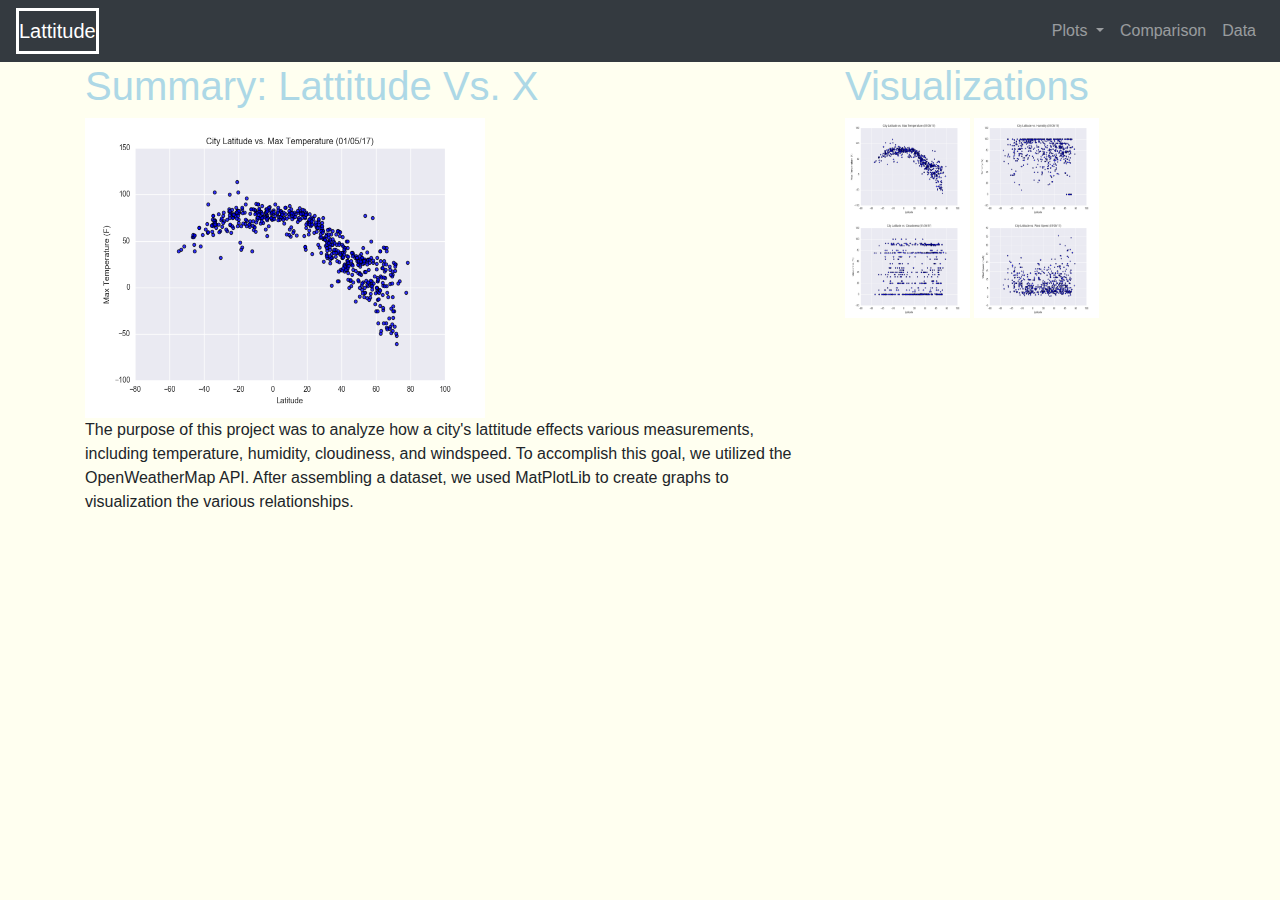
<file: index.html>
<!DOCTYPE html>
<html lang="en">

<head>
  <meta charset="UTF-8">
  <title>Lattitude Visualizations</title>
  <link rel="stylesheet" href="https://stackpath.bootstrapcdn.com/bootstrap/4.3.1/css/bootstrap.min.css" integrity="sha384-ggOyR0iXCbMQv3Xipma34MD+dH/1fQ784/j6cY/iJTQUOhcWr7x9JvoRxT2MZw1T" crossorigin="anonymous">

  <script src="https://code.jquery.com/jquery-3.3.1.slim.min.js" integrity="sha384-q8i/X+965DzO0rT7abK41JStQIAqVgRVzpbzo5smXKp4YfRvH+8abtTE1Pi6jizo" crossorigin="anonymous"></script>
  <script src="https://cdnjs.cloudflare.com/ajax/libs/popper.js/1.14.7/umd/popper.min.js" integrity="sha384-UO2eT0CpHqdSJQ6hJty5KVphtPhzWj9WO1clHTMGa3JDZwrnQq4sF86dIHNDz0W1" crossorigin="anonymous"></script>
  <script src="https://stackpath.bootstrapcdn.com/bootstrap/4.3.1/js/bootstrap.min.js" integrity="sha384-JjSmVgyd0p3pXB1rRibZUAYoIIy6OrQ6VrjIEaFf/nJGzIxFDsf4x0xIM+B07jRM" crossorigin="anonymous"></script>

  <link rel="stylesheet" type="text/css" href="style.css">
</head>

<body> 
    <nav class="navbar navbar-expand-lg navbar-dark bg-dark">
        <a class="navbar-brand" href="index.html">Lattitude</a>
        <button class="navbar-toggler" type="button" data-toggle="collapse" data-target="#navbarSupportedContent" aria-controls="navbarSupportedContent" aria-expanded="false" aria-label="Toggle navigation">
          <span class="navbar-toggler-icon"></span>
        </button>
    
        <div class="collapse navbar-collapse justify-content-end" id="navbarSupportedContent">
          <ul class="navbar-nav">
            <li class="nav-item dropdown">
              <a class="nav-link dropdown-toggle" href="#" id="navbarDropdown" role="button" data-toggle="dropdown" aria-haspopup="true" aria-expanded="false">
                Plots
              </a>
              <div class="dropdown-menu" aria-labelledby="navbarDropdown">
                <a class="dropdown-item" href="max_temperature.html">Lattitude Vs. Max Temperature</a>
                <a class="dropdown-item" href="humidity.html">Lattitude Vs. Humidity</a>
                <a class="dropdown-item" href="cloudiness.html">Lattitude Vs. Cloudiness</a>
                <a class="dropdown-item" href="wind_speed.html">Lattitude Vs. Wind Speed</a>
              </div>
            </li>
            <li class="nav-item">
                <a class="nav-link" href="comparison.html">Comparison</a>
              </li>
              <li class="nav-item">
                <a class="nav-link" href="data.html">Data</a>
              </li>
          </ul>
        </div>
      </nav>

      <div class="container">
        <div class="row">
          <div class="col-md-8">
            <div class="box skyblue"></div>
            <h1>Summary: Lattitude Vs. X</h1>
            <img src="11-Web_homework_Instructions_Resources_assets_images_Fig1.png" alt="Example Visualization" style="width:400px;height:300px;">
            <p>The purpose of this project was to analyze how a city's lattitude effects various measurements, including temperature, humidity, cloudiness, and windspeed. To accomplish this goal, we utilized the OpenWeatherMap API. 
                After assembling a dataset, we used MatPlotLib to create graphs to visualization the various relationships.
          </div>
          <div class="col-md-4">
            <div class="box skyblue"></div>
            <h1>Visualizations</h1>
            <a href="max_temperature.html">
                <img src="11-Web_homework_Instructions_Resources_assets_images_Fig1.png" alt="Visualization 1" style="width:125px;height:100px;">
            </a>
            <a href="humidity.html">
                <img src="11-Web_homework_Instructions_Resources_assets_images_Fig2.png" alt="Visualization 1" style="width:125px;height:100px;">
            </a>
            <a href="cloudiness.html">
                <img src="11-Web_homework_Instructions_Resources_assets_images_Fig3.png" alt="Visualization 1" style="width:125px;height:100px;">
            </a>
            <a href="wind_speed.html">
                <img src="11-Web_homework_Instructions_Resources_assets_images_Fig4.png" alt="Visualization 1" style="width:125px;height:100px;">
            </a>
          </div>
        </div>


</body>
</file>
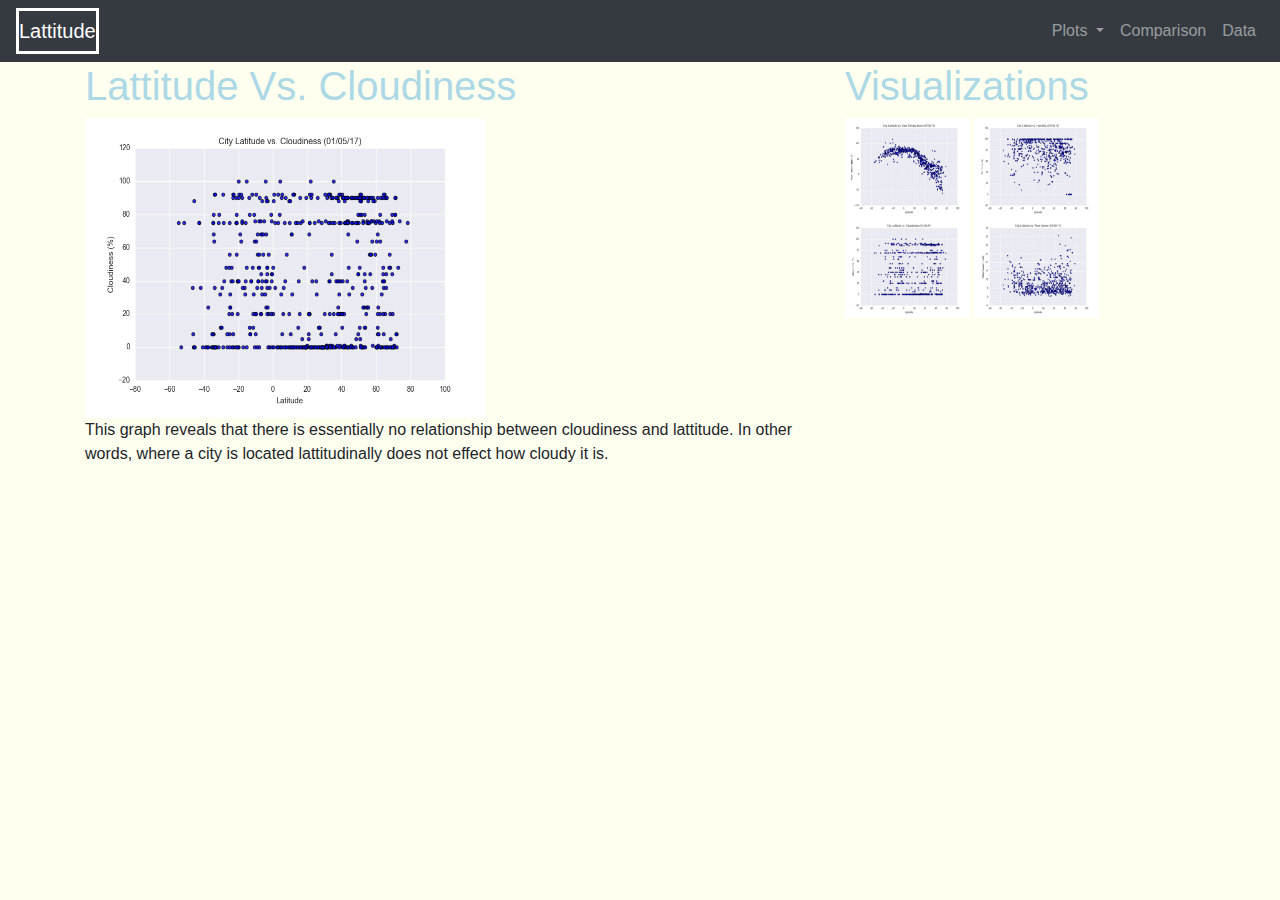
<file: cloudiness.html>
<!DOCTYPE html>
<html lang="en">

<head>
  <meta charset="UTF-8">
  <title>Lattitude Visualizations</title>
  <link rel="stylesheet" href="https://stackpath.bootstrapcdn.com/bootstrap/4.3.1/css/bootstrap.min.css" integrity="sha384-ggOyR0iXCbMQv3Xipma34MD+dH/1fQ784/j6cY/iJTQUOhcWr7x9JvoRxT2MZw1T" crossorigin="anonymous">

  <script src="https://code.jquery.com/jquery-3.3.1.slim.min.js" integrity="sha384-q8i/X+965DzO0rT7abK41JStQIAqVgRVzpbzo5smXKp4YfRvH+8abtTE1Pi6jizo" crossorigin="anonymous"></script>
  <script src="https://cdnjs.cloudflare.com/ajax/libs/popper.js/1.14.7/umd/popper.min.js" integrity="sha384-UO2eT0CpHqdSJQ6hJty5KVphtPhzWj9WO1clHTMGa3JDZwrnQq4sF86dIHNDz0W1" crossorigin="anonymous"></script>
  <script src="https://stackpath.bootstrapcdn.com/bootstrap/4.3.1/js/bootstrap.min.js" integrity="sha384-JjSmVgyd0p3pXB1rRibZUAYoIIy6OrQ6VrjIEaFf/nJGzIxFDsf4x0xIM+B07jRM" crossorigin="anonymous"></script>

  <link rel="stylesheet" href="style.css">
</head>

<body> 
    <nav class="navbar navbar-expand-lg navbar-dark bg-dark">
        <a class="navbar-brand" href="index.html">Lattitude</a>
        <button class="navbar-toggler" type="button" data-toggle="collapse" data-target="#navbarSupportedContent" aria-controls="navbarSupportedContent" aria-expanded="false" aria-label="Toggle navigation">
          <span class="navbar-toggler-icon"></span>
        </button>
    
        <div class="collapse navbar-collapse justify-content-end" id="navbarSupportedContent">
          <ul class="navbar-nav">
            <li class="nav-item dropdown">
              <a class="nav-link dropdown-toggle" href="#" id="navbarDropdown" role="button" data-toggle="dropdown" aria-haspopup="true" aria-expanded="false">
                Plots
              </a>
              <div class="dropdown-menu" aria-labelledby="navbarDropdown">
                <a class="dropdown-item" href="max_temperature.html">Lattitude Vs. Max Temperature</a>
                <a class="dropdown-item" href="humidity.html">Lattitude Vs. Humidity</a>
                <a class="dropdown-item" href="cloudiness.html">Lattitude Vs. Cloudiness</a>
                <a class="dropdown-item" href="wind_speed.html">Lattitude Vs. Wind Speed</a>
              </div>
            </li>
            <li class="nav-item">
                <a class="nav-link" href="comparison.html">Comparison</a>
              </li>
              <li class="nav-item">
                <a class="nav-link" href="data.html">Data</a>
              </li>
          </ul>
        </div>
      </nav>

      <div class="container">
        <div class="row">
          <div class="col-md-8">
            <div class="box skyblue"></div>
            <h1>Lattitude Vs. Cloudiness</h1>
            <img src="11-Web_homework_Instructions_Resources_assets_images_Fig3.png" alt="Example Visualization" style="width:400px;height:300px;">
            <p>This graph reveals that there is essentially no relationship between cloudiness and lattitude. In other words, where a city is located lattitudinally does not effect how cloudy it is.
          </div>
          <div class="col-md-4">
            <div class="box skyblue"></div>
            <h1>Visualizations</h1>
            <a href="max_temperature.html">
                <img src="11-Web_homework_Instructions_Resources_assets_images_Fig1.png" alt="Visualization 1" style="width:125px;height:100px;">
            </a>
            <a href="humidity.html">
                <img src="11-Web_homework_Instructions_Resources_assets_images_Fig2.png" alt="Visualization 1" style="width:125px;height:100px;">
            </a>
            <a href="cloudiness.html">
                <img src="11-Web_homework_Instructions_Resources_assets_images_Fig3.png" alt="Visualization 1" style="width:125px;height:100px;">
            </a>
            <a href="wind_speed.html">
                <img src="11-Web_homework_Instructions_Resources_assets_images_Fig4.png" alt="Visualization 1" style="width:125px;height:100px;">
            </a>
          </div>
        </div>

</body>
</file>
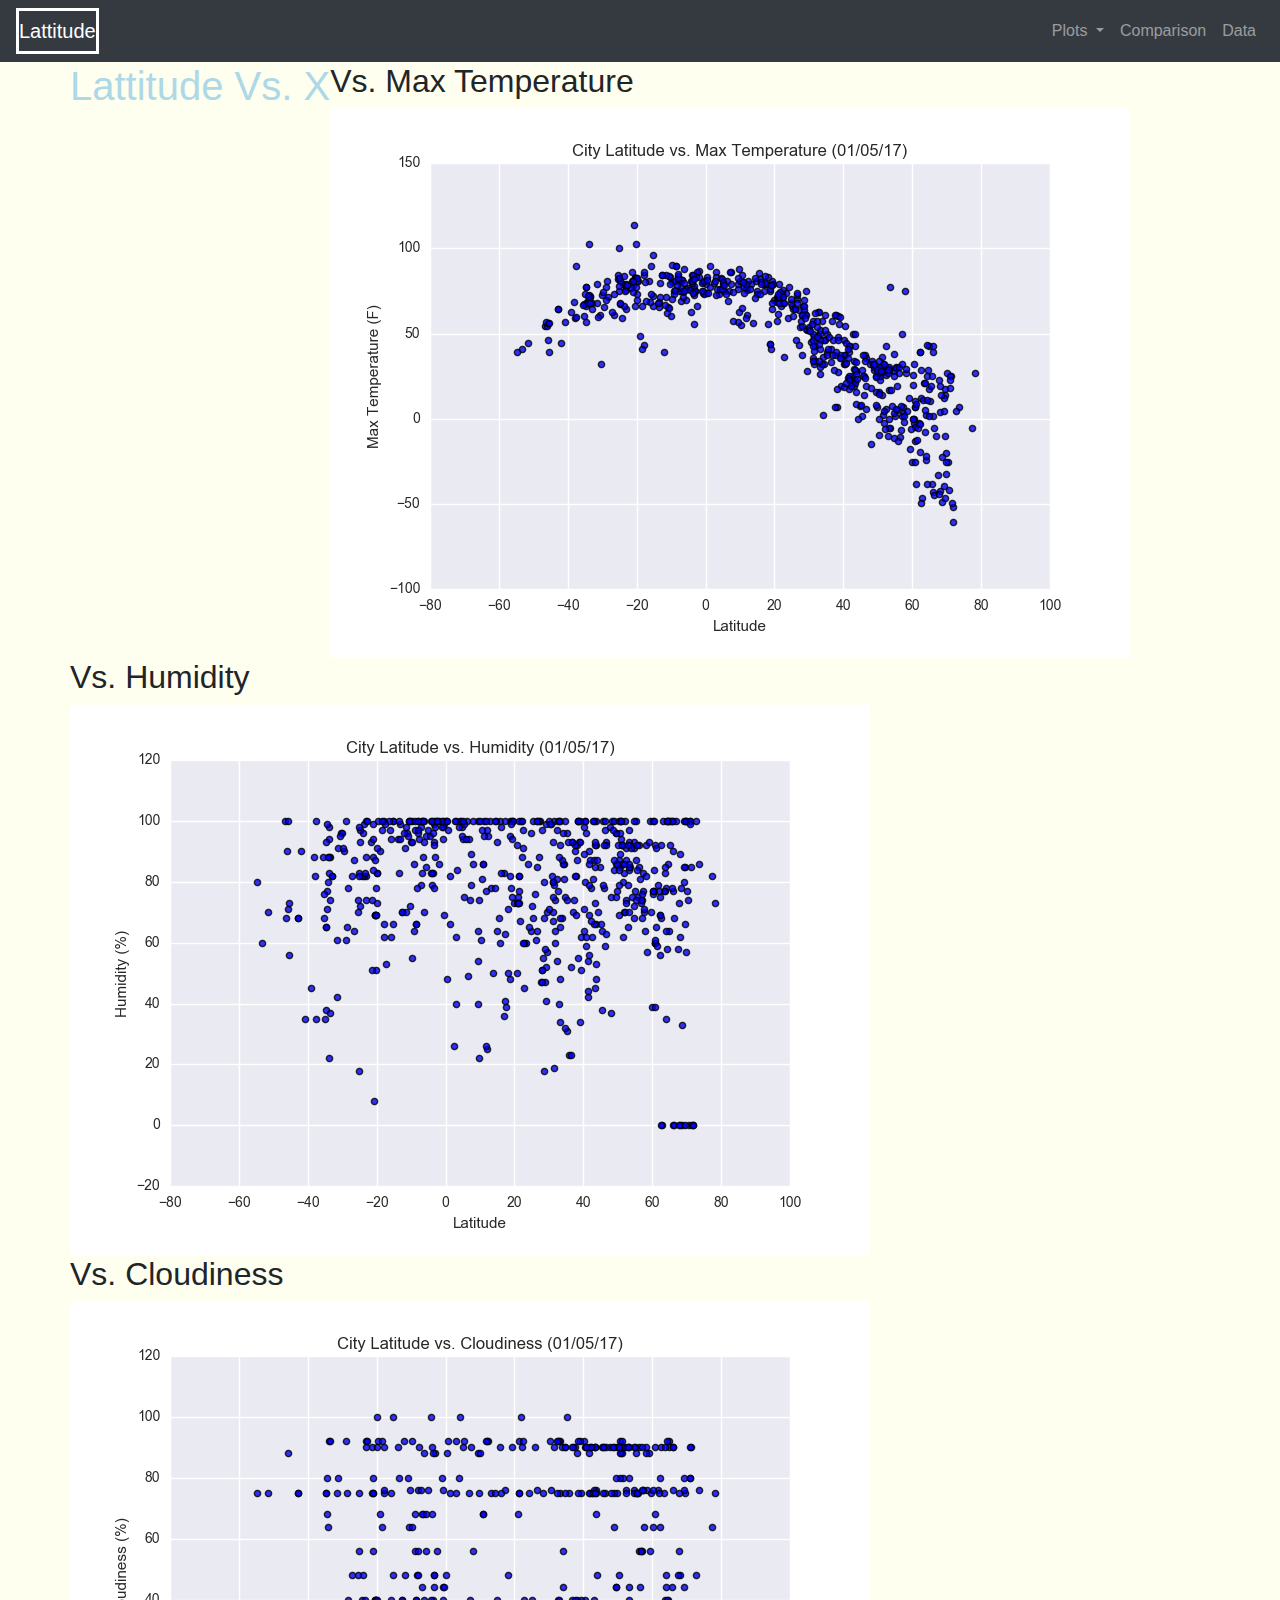
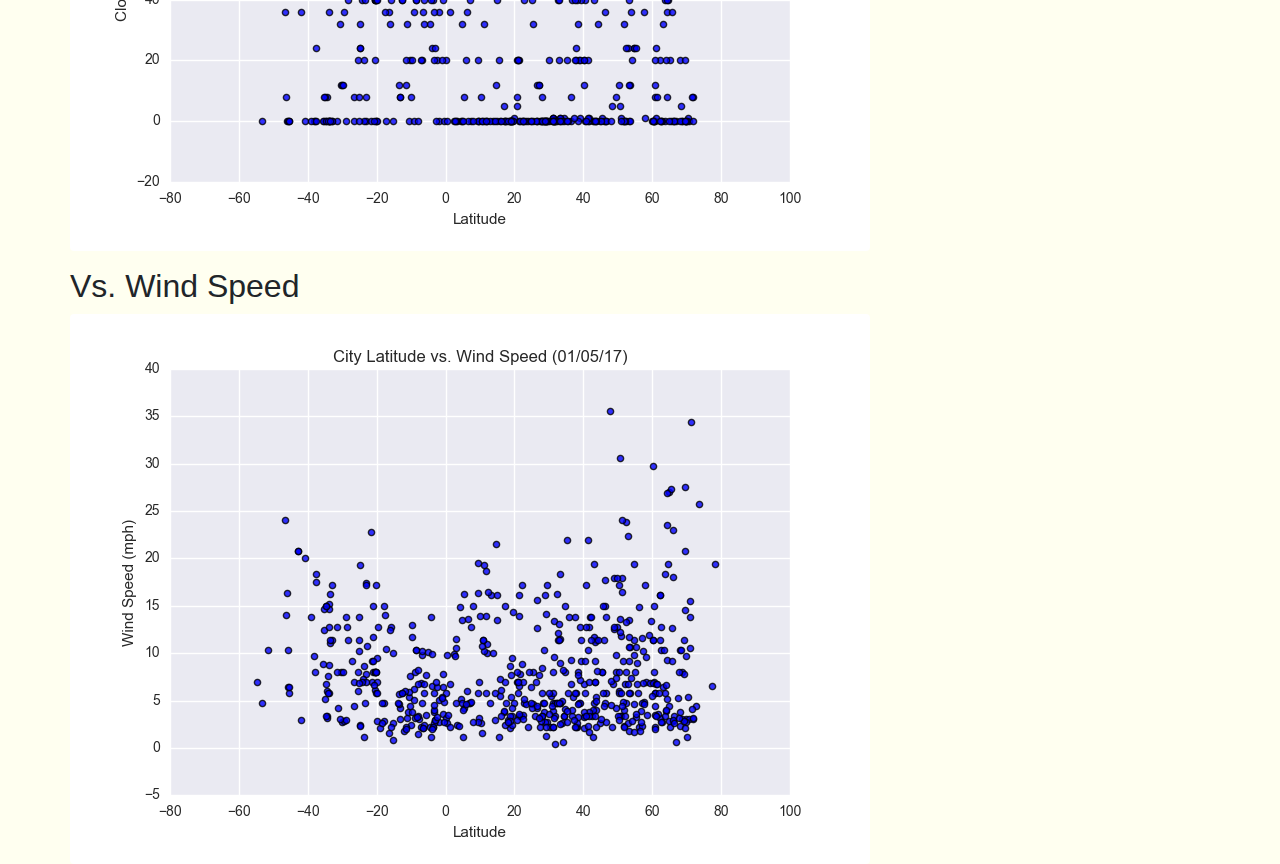
<file: comparison.html>
<!DOCTYPE html>
<html lang="en">

<head>
  <meta charset="UTF-8">
  <title>Lattitude Visualizations</title>
  <link rel="stylesheet" href="https://stackpath.bootstrapcdn.com/bootstrap/4.3.1/css/bootstrap.min.css" integrity="sha384-ggOyR0iXCbMQv3Xipma34MD+dH/1fQ784/j6cY/iJTQUOhcWr7x9JvoRxT2MZw1T" crossorigin="anonymous">

  <script src="https://code.jquery.com/jquery-3.3.1.slim.min.js" integrity="sha384-q8i/X+965DzO0rT7abK41JStQIAqVgRVzpbzo5smXKp4YfRvH+8abtTE1Pi6jizo" crossorigin="anonymous"></script>
  <script src="https://cdnjs.cloudflare.com/ajax/libs/popper.js/1.14.7/umd/popper.min.js" integrity="sha384-UO2eT0CpHqdSJQ6hJty5KVphtPhzWj9WO1clHTMGa3JDZwrnQq4sF86dIHNDz0W1" crossorigin="anonymous"></script>
  <script src="https://stackpath.bootstrapcdn.com/bootstrap/4.3.1/js/bootstrap.min.js" integrity="sha384-JjSmVgyd0p3pXB1rRibZUAYoIIy6OrQ6VrjIEaFf/nJGzIxFDsf4x0xIM+B07jRM" crossorigin="anonymous"></script>

  <link rel="stylesheet" href="style.css">
</head>

<body> 
    <nav class="navbar navbar-expand-lg navbar-dark bg-dark">
        <a class="navbar-brand" href="index.html">Lattitude</a>
        <button class="navbar-toggler" type="button" data-toggle="collapse" data-target="#navbarSupportedContent" aria-controls="navbarSupportedContent" aria-expanded="false" aria-label="Toggle navigation">
          <span class="navbar-toggler-icon"></span>
        </button>
    
        <div class="collapse navbar-collapse justify-content-end" id="navbarSupportedContent">
          <ul class="navbar-nav">
            <li class="nav-item dropdown">
              <a class="nav-link dropdown-toggle" href="#" id="navbarDropdown" role="button" data-toggle="dropdown" aria-haspopup="true" aria-expanded="false">
                Plots
              </a>
              <div class="dropdown-menu" aria-labelledby="navbarDropdown">
                <a class="dropdown-item" href="max_temperature.html">Lattitude Vs. Max Temperature</a>
                <a class="dropdown-item" href="humidity.html">Lattitude Vs. Humidity</a>
                <a class="dropdown-item" href="cloudiness.html">Lattitude Vs. Cloudiness</a>
                <a class="dropdown-item" href="wind_speed.html">Lattitude Vs. Wind Speed</a>
              </div>
            </li>
            <li class="nav-item">
                <a class="nav-link" href="comparison.html">Comparison</a>
              </li>
              <li class="nav-item">
                <a class="nav-link" href="data.html">Data</a>
              </li>
          </ul>
        </div>
      </nav>

      <div class="container">
        <div class="row">
            <h1>Lattitude Vs. X</h1>
            <article class="post">
                <h2>Vs. Max Temperature</h2>
                <img src="11-Web_homework_Instructions_Resources_assets_images_Fig1.png" class="rounded mx-auto d-block" alt="Max Temp">
              </article>
              <article class="post">
                <h2>Vs. Humidity</h2>
                <img src="11-Web_homework_Instructions_Resources_assets_images_Fig2.png" class="rounded mx-auto d-block" alt="Max Temp">
              </article>
              <article class="post">
                <h2>Vs. Cloudiness</h2>
                <img src="11-Web_homework_Instructions_Resources_assets_images_Fig3.png" class="rounded mx-auto d-block" alt="Max Temp">
                </p>
              </article>
              <article class="post">
                <h2>Vs. Wind Speed</h2>
                <img src="11-Web_homework_Instructions_Resources_assets_images_Fig4.png" class="rounded mx-auto d-block" alt="Max Temp">
              </article>
        </div>

</body>
</file>
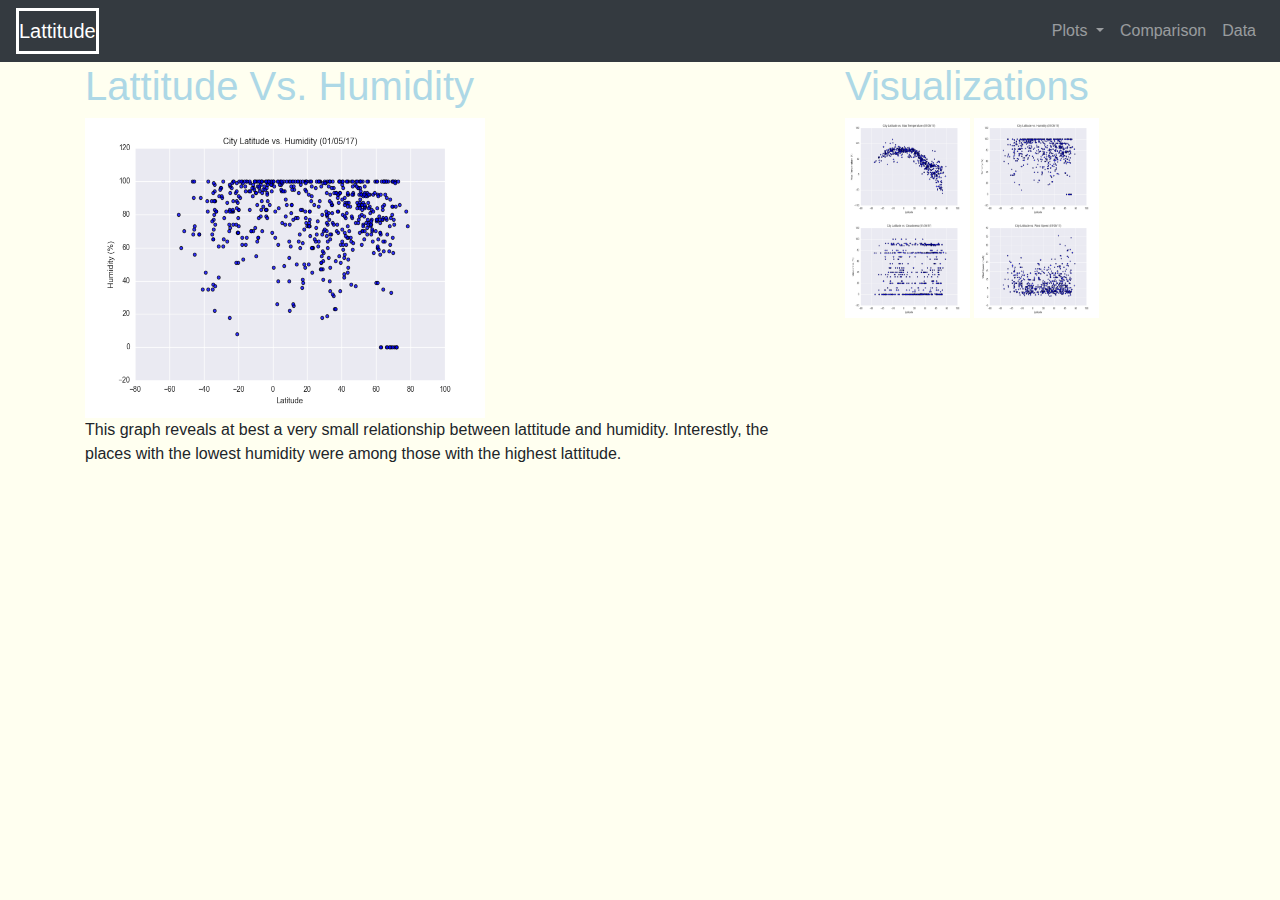
<file: humidity.html>
<!DOCTYPE html>
<html lang="en">

<head>
  <meta charset="UTF-8">
  <title>Lattitude Visualizations</title>
  <link rel="stylesheet" href="https://stackpath.bootstrapcdn.com/bootstrap/4.3.1/css/bootstrap.min.css" integrity="sha384-ggOyR0iXCbMQv3Xipma34MD+dH/1fQ784/j6cY/iJTQUOhcWr7x9JvoRxT2MZw1T" crossorigin="anonymous">

  <script src="https://code.jquery.com/jquery-3.3.1.slim.min.js" integrity="sha384-q8i/X+965DzO0rT7abK41JStQIAqVgRVzpbzo5smXKp4YfRvH+8abtTE1Pi6jizo" crossorigin="anonymous"></script>
  <script src="https://cdnjs.cloudflare.com/ajax/libs/popper.js/1.14.7/umd/popper.min.js" integrity="sha384-UO2eT0CpHqdSJQ6hJty5KVphtPhzWj9WO1clHTMGa3JDZwrnQq4sF86dIHNDz0W1" crossorigin="anonymous"></script>
  <script src="https://stackpath.bootstrapcdn.com/bootstrap/4.3.1/js/bootstrap.min.js" integrity="sha384-JjSmVgyd0p3pXB1rRibZUAYoIIy6OrQ6VrjIEaFf/nJGzIxFDsf4x0xIM+B07jRM" crossorigin="anonymous"></script>

  <link rel="stylesheet" href="style.css">
</head>

<body> 
    <nav class="navbar navbar-expand-lg navbar-dark bg-dark">
        <a class="navbar-brand" href="index.html">Lattitude</a>
        <button class="navbar-toggler" type="button" data-toggle="collapse" data-target="#navbarSupportedContent" aria-controls="navbarSupportedContent" aria-expanded="false" aria-label="Toggle navigation">
          <span class="navbar-toggler-icon"></span>
        </button>
    
        <div class="collapse navbar-collapse justify-content-end" id="navbarSupportedContent">
          <ul class="navbar-nav">
            <li class="nav-item dropdown">
              <a class="nav-link dropdown-toggle" href="#" id="navbarDropdown" role="button" data-toggle="dropdown" aria-haspopup="true" aria-expanded="false">
                Plots
              </a>
              <div class="dropdown-menu" aria-labelledby="navbarDropdown">
                <a class="dropdown-item" href="max_temperature.html">Lattitude Vs. Max Temperature</a>
                <a class="dropdown-item" href="humidity.html">Lattitude Vs. Humidity</a>
                <a class="dropdown-item" href="cloudiness.html">Lattitude Vs. Cloudiness</a>
                <a class="dropdown-item" href="wind_speed.html">Lattitude Vs. Wind Speed</a>
              </div>
            </li>
            <li class="nav-item">
                <a class="nav-link" href="comparison.html">Comparison</a>
              </li>
              <li class="nav-item">
                <a class="nav-link" href="data.html">Data</a>
              </li>
          </ul>
        </div>
      </nav>

      <div class="container">
        <div class="row">
          <div class="col-md-8">
            <div class="box skyblue"></div>
            <h1>Lattitude Vs. Humidity</h1>
            <img src="11-Web_homework_Instructions_Resources_assets_images_Fig2.png" alt="Example Visualization" style="width:400px;height:300px;">
            <p>This graph reveals at best a very small relationship between lattitude and humidity. Interestly, the places with the lowest humidity were among those with the highest lattitude.
          </div>
          <div class="col-md-4">
            <div class="box skyblue"></div>
            <h1>Visualizations</h1>
            <a href="max_temperature.html">
                <img src="11-Web_homework_Instructions_Resources_assets_images_Fig1.png" alt="Visualization 1" style="width:125px;height:100px;">
            </a>
            <a href="humidity.html">
                <img src="11-Web_homework_Instructions_Resources_assets_images_Fig2.png" alt="Visualization 1" style="width:125px;height:100px;">
            </a>
            <a href="cloudiness.html">
                <img src="11-Web_homework_Instructions_Resources_assets_images_Fig3.png" alt="Visualization 1" style="width:125px;height:100px;">
            </a>
            <a href="wind_speed.html">
                <img src="11-Web_homework_Instructions_Resources_assets_images_Fig4.png" alt="Visualization 1" style="width:125px;height:100px;">
            </a>
          </div>
        </div>

</body>
</file>
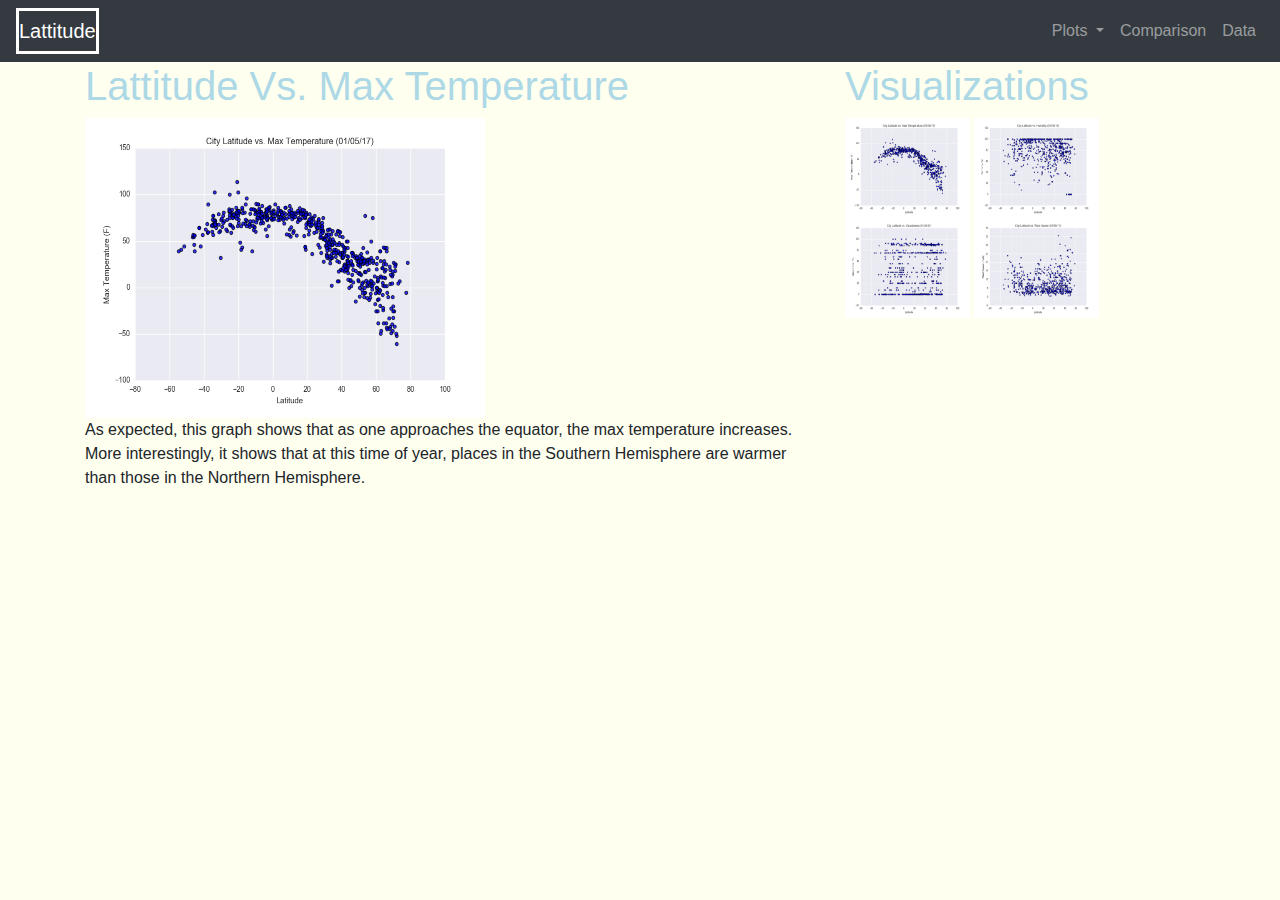
<file: max_temperature.html>
<!DOCTYPE html>
<html lang="en">

<head>
  <meta charset="UTF-8">
  <title>Lattitude Visualizations</title>
  <link rel="stylesheet" href="https://stackpath.bootstrapcdn.com/bootstrap/4.3.1/css/bootstrap.min.css" integrity="sha384-ggOyR0iXCbMQv3Xipma34MD+dH/1fQ784/j6cY/iJTQUOhcWr7x9JvoRxT2MZw1T" crossorigin="anonymous">

  <script src="https://code.jquery.com/jquery-3.3.1.slim.min.js" integrity="sha384-q8i/X+965DzO0rT7abK41JStQIAqVgRVzpbzo5smXKp4YfRvH+8abtTE1Pi6jizo" crossorigin="anonymous"></script>
  <script src="https://cdnjs.cloudflare.com/ajax/libs/popper.js/1.14.7/umd/popper.min.js" integrity="sha384-UO2eT0CpHqdSJQ6hJty5KVphtPhzWj9WO1clHTMGa3JDZwrnQq4sF86dIHNDz0W1" crossorigin="anonymous"></script>
  <script src="https://stackpath.bootstrapcdn.com/bootstrap/4.3.1/js/bootstrap.min.js" integrity="sha384-JjSmVgyd0p3pXB1rRibZUAYoIIy6OrQ6VrjIEaFf/nJGzIxFDsf4x0xIM+B07jRM" crossorigin="anonymous"></script>

  <link rel="stylesheet" href="style.css">
</head>

<body> 
    <nav class="navbar navbar-expand-lg navbar-dark bg-dark">
        <a class="navbar-brand" href="index.html">Lattitude</a>
        <button class="navbar-toggler" type="button" data-toggle="collapse" data-target="#navbarSupportedContent" aria-controls="navbarSupportedContent" aria-expanded="false" aria-label="Toggle navigation">
          <span class="navbar-toggler-icon"></span>
        </button>
    
        <div class="collapse navbar-collapse justify-content-end" id="navbarSupportedContent">
          <ul class="navbar-nav">
            <li class="nav-item dropdown">
              <a class="nav-link dropdown-toggle" href="#" id="navbarDropdown" role="button" data-toggle="dropdown" aria-haspopup="true" aria-expanded="false">
                Plots
              </a>
              <div class="dropdown-menu" aria-labelledby="navbarDropdown">
                <a class="dropdown-item" href="max_temperature.html">Lattitude Vs. Max Temperature</a>
                <a class="dropdown-item" href="humidity.html">Lattitude Vs. Humidity</a>
                <a class="dropdown-item" href="cloudiness.html">Lattitude Vs. Cloudiness</a>
                <a class="dropdown-item" href="wind_speed.html">Lattitude Vs. Wind Speed</a>
              </div>
            </li>
            <li class="nav-item">
                <a class="nav-link" href="comparison.html">Comparison</a>
              </li>
              <li class="nav-item">
                <a class="nav-link" href="data.html">Data</a>
              </li>
          </ul>
        </div>
      </nav>

      <div class="container">
        <div class="row">
          <div class="col-md-8">
            <div class="box skyblue"></div>
            <h1>Lattitude Vs. Max Temperature</h1>
            <img src="11-Web_homework_Instructions_Resources_assets_images_Fig1.png" alt="Example Visualization" style="width:400px;height:300px;">
            <p>As expected, this graph shows that as one approaches the equator, the max temperature increases. More interestingly, it shows that at this time of year, places in the Southern Hemisphere are warmer than those in the Northern Hemisphere.
          </div>
          <div class="col-md-4">
            <div class="box skyblue"></div>
            <h1>Visualizations</h1>
            <a href="max_temperature.html">
                <img src="11-Web_homework_Instructions_Resources_assets_images_Fig1.png" alt="Visualization 1" style="width:125px;height:100px;">
            </a>
            <a href="humidity.html">
                <img src="11-Web_homework_Instructions_Resources_assets_images_Fig2.png" alt="Visualization 1" style="width:125px;height:100px;">
            </a>
            <a href="cloudiness.html">
                <img src="11-Web_homework_Instructions_Resources_assets_images_Fig3.png" alt="Visualization 1" style="width:125px;height:100px;">
            </a>
            <a href="wind_speed.html">
                <img src="11-Web_homework_Instructions_Resources_assets_images_Fig4.png" alt="Visualization 1" style="width:125px;height:100px;">
            </a>
          </div>
        </div>

</body>
</file>
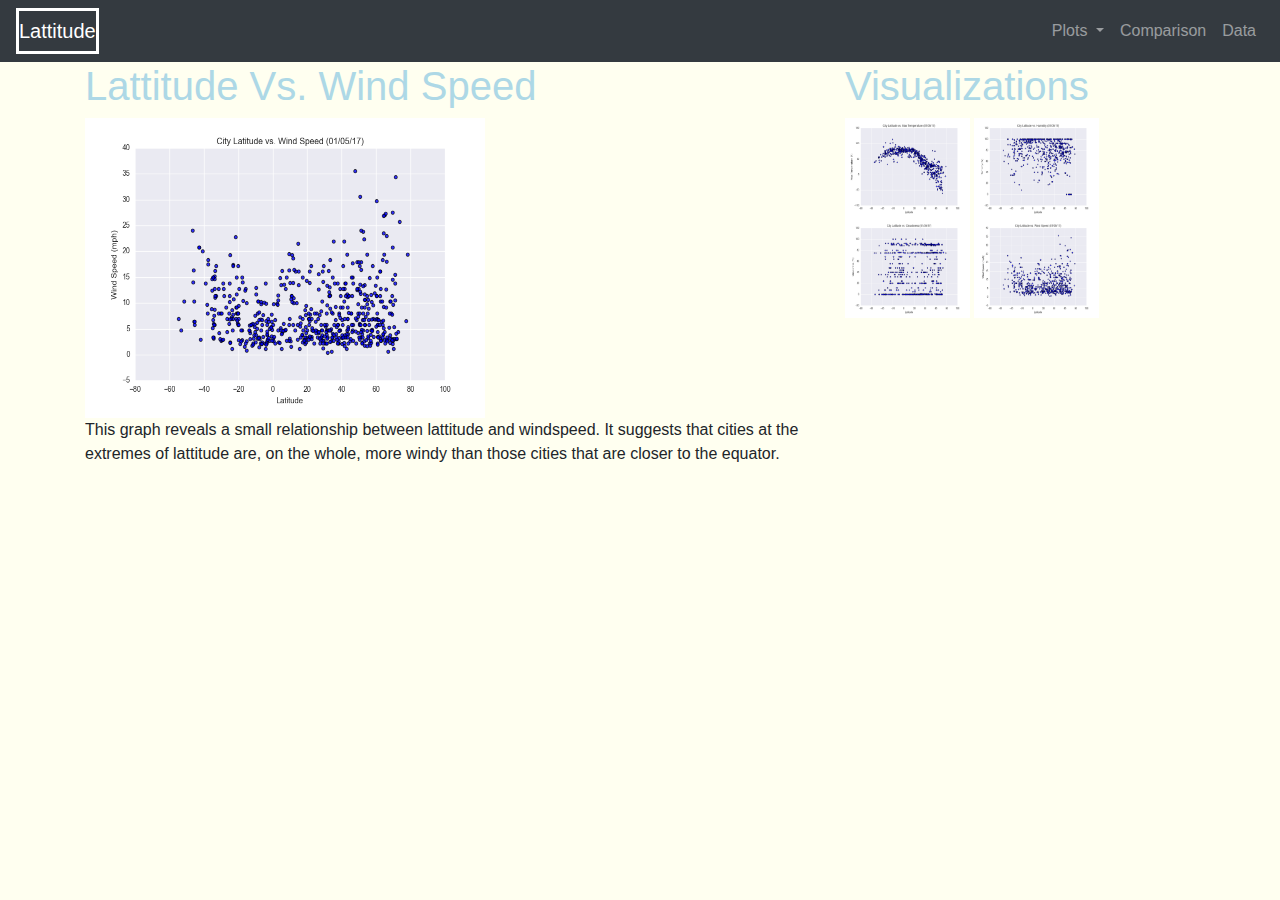
<file: wind_speed.html>
<!DOCTYPE html>
<html lang="en">

<head>
  <meta charset="UTF-8">
  <title>Lattitude Visualizations</title>
  <link rel="stylesheet" href="https://stackpath.bootstrapcdn.com/bootstrap/4.3.1/css/bootstrap.min.css" integrity="sha384-ggOyR0iXCbMQv3Xipma34MD+dH/1fQ784/j6cY/iJTQUOhcWr7x9JvoRxT2MZw1T" crossorigin="anonymous">

  <script src="https://code.jquery.com/jquery-3.3.1.slim.min.js" integrity="sha384-q8i/X+965DzO0rT7abK41JStQIAqVgRVzpbzo5smXKp4YfRvH+8abtTE1Pi6jizo" crossorigin="anonymous"></script>
  <script src="https://cdnjs.cloudflare.com/ajax/libs/popper.js/1.14.7/umd/popper.min.js" integrity="sha384-UO2eT0CpHqdSJQ6hJty5KVphtPhzWj9WO1clHTMGa3JDZwrnQq4sF86dIHNDz0W1" crossorigin="anonymous"></script>
  <script src="https://stackpath.bootstrapcdn.com/bootstrap/4.3.1/js/bootstrap.min.js" integrity="sha384-JjSmVgyd0p3pXB1rRibZUAYoIIy6OrQ6VrjIEaFf/nJGzIxFDsf4x0xIM+B07jRM" crossorigin="anonymous"></script>

  <link rel="stylesheet" href="style.css">
</head>

<body> 
    <nav class="navbar navbar-expand-lg navbar-dark bg-dark">
        <a class="navbar-brand" href="index.html">Lattitude</a>
        <button class="navbar-toggler" type="button" data-toggle="collapse" data-target="#navbarSupportedContent" aria-controls="navbarSupportedContent" aria-expanded="false" aria-label="Toggle navigation">
          <span class="navbar-toggler-icon"></span>
        </button>
    
        <div class="collapse navbar-collapse justify-content-end" id="navbarSupportedContent">
          <ul class="navbar-nav">
            <li class="nav-item dropdown">
              <a class="nav-link dropdown-toggle" href="#" id="navbarDropdown" role="button" data-toggle="dropdown" aria-haspopup="true" aria-expanded="false">
                Plots
              </a>
              <div class="dropdown-menu" aria-labelledby="navbarDropdown">
                <a class="dropdown-item" href="max_temperature.html">Lattitude Vs. Max Temperature</a>
                <a class="dropdown-item" href="humidity.html">Lattitude Vs. Humidity</a>
                <a class="dropdown-item" href="cloudiness.html">Lattitude Vs. Cloudiness</a>
                <a class="dropdown-item" href="wind_speed.html">Lattitude Vs. Wind Speed</a>
              </div>
            </li>
            <li class="nav-item">
                <a class="nav-link" href="comparison.html">Comparison</a>
              </li>
              <li class="nav-item">
                <a class="nav-link" href="data.html">Data</a>
              </li>
          </ul>
        </div>
      </nav>

      <div class="container">
        <div class="row">
          <div class="col-md-8">
            <div class="box skyblue"></div>
            <h1>Lattitude Vs. Wind Speed</h1>
            <img src="11-Web_homework_Instructions_Resources_assets_images_Fig4.png" alt="Example Visualization" style="width:400px;height:300px;">
            <p>This graph reveals a small relationship between lattitude and windspeed. It suggests that cities at the extremes of lattitude are, on the whole, more windy than those cities that are closer to the equator.
          </div>
          <div class="col-md-4">
            <div class="box skyblue"></div>
            <h1>Visualizations</h1>
            <a href="max_temperature.html">
                <img src="11-Web_homework_Instructions_Resources_assets_images_Fig1.png" alt="Visualization 1" style="width:125px;height:100px;">
            </a>
            <a href="humidity.html">
                <img src="11-Web_homework_Instructions_Resources_assets_images_Fig2.png" alt="Visualization 1" style="width:125px;height:100px;">
            </a>
            <a href="cloudiness.html">
                <img src="11-Web_homework_Instructions_Resources_assets_images_Fig3.png" alt="Visualization 1" style="width:125px;height:100px;">
            </a>
            <a href="wind_speed.html">
                <img src="11-Web_homework_Instructions_Resources_assets_images_Fig4.png" alt="Visualization 1" style="width:125px;height:100px;">
            </a>
          </div>
        </div>

</body>
</file>
<file: style.css>
body {
  background-color: ivory;
}

h1 {
  color: lightblue;
}

.navbar-brand {
  border-style: solid;
}

img {
  box-shadow: lightgrey;
}
</file>
